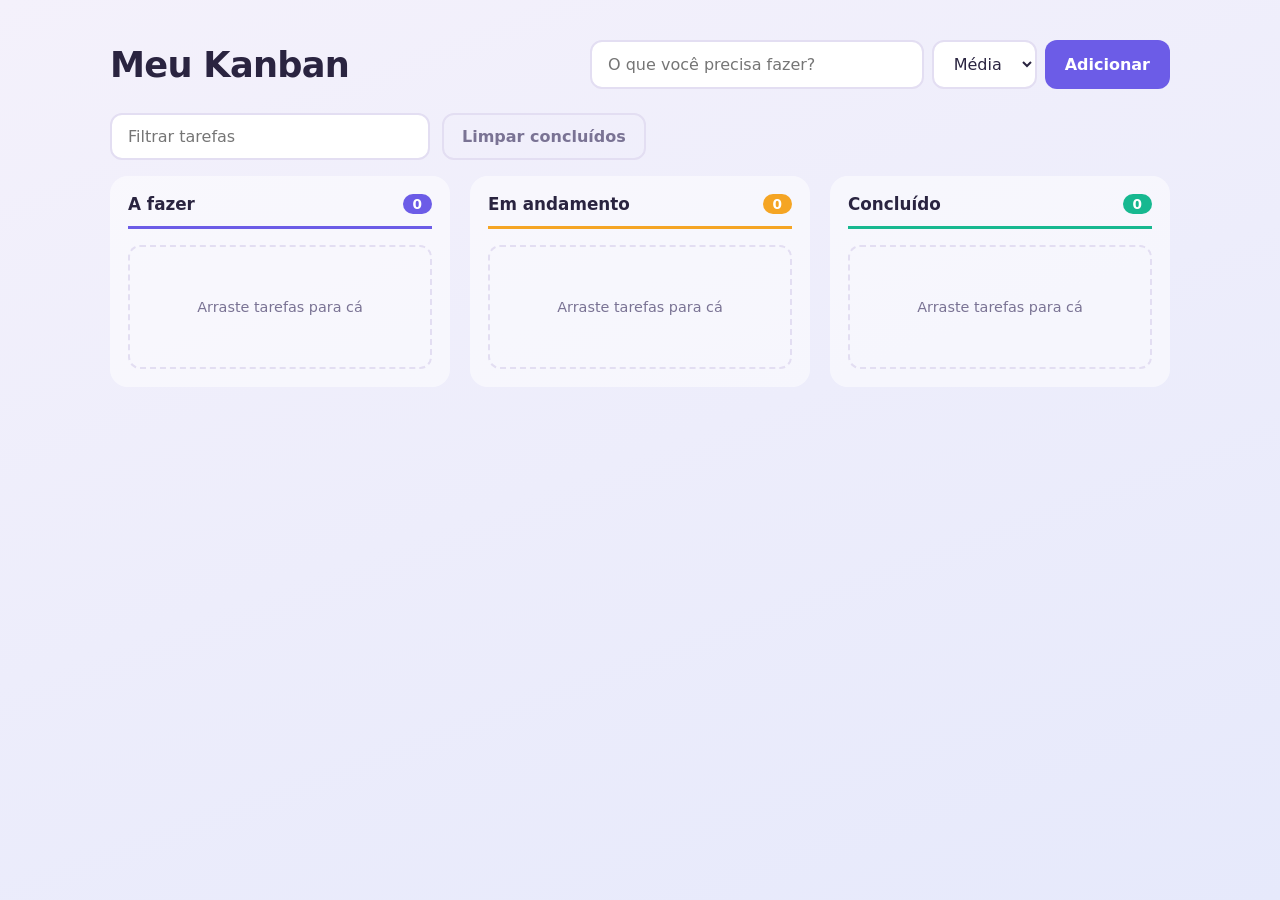
<file: index.html>
<!DOCTYPE html>
<html lang="pt-BR">
<head>
  <meta charset="UTF-8">
  <meta name="viewport" content="width=device-width, initial-scale=1">
  <meta http-equiv="Content-Security-Policy"
      content="default-src 'self'; style-src 'self' https://fonts.googleapis.com; font-src https://fonts.gstatic.com; script-src 'self'; img-src 'self' data: https:;">
  <title>Kanban</title>
  <link rel="preconnect" href="https://fonts.googleapis.com">
  <link rel="preconnect" href="https://fonts.gstatic.com" crossorigin>
  <link href="https://fonts.googleapis.com/css2?family=Plus+Jakarta+Sans:wght@400;500;700;800&display=swap" rel="stylesheet">
  <link rel="stylesheet" href="style.css">
</head>
<body>
  <header class="topo">
    <h1>Meu Kanban</h1>
    <form id="form-tarefa">
      <input type="text" id="campo-tarefa" placeholder="O que você precisa fazer?" aria-label="Nova tarefa" required>
      <select id="campo-prioridade" aria-label="Prioridade">
        <option value="baixa">Baixa</option>
        <option value="media" selected>Média</option>
        <option value="alta">Alta</option>
      </select>
      <button type="submit">Adicionar</button>
    </form>
  </header>

  <div class="barra">
    <input type="search" id="campo-filtro" placeholder="Filtrar tarefas" aria-label="Filtrar tarefas">
    <button type="button" id="limpar-concluidos">Limpar concluídos</button>
  </div>

  <main class="quadro">
    <section class="coluna" data-coluna="fazer">
      <div class="coluna-topo">
        <h2>A fazer</h2>
        <span class="contador">0</span>
      </div>
      <div class="cards"></div>
    </section>

    <section class="coluna" data-coluna="andamento">
      <div class="coluna-topo">
        <h2>Em andamento</h2>
        <span class="contador">0</span>
      </div>
      <div class="cards"></div>
    </section>

    <section class="coluna" data-coluna="concluido">
      <div class="coluna-topo">
        <h2>Concluído</h2>
        <span class="contador">0</span>
      </div>
      <div class="cards"></div>
    </section>
  </main>

  <script src="script.js"></script>
</body>
</html>
</file>
<file: style.css>
:root {
    --fundo: #f4f1fb;
    --texto: #2a2440;
    --suave: #7a7394;
    --card: #ffffff;
    --borda: #e3def2;
    --roxo: #6c5ce7;
    --amarelo: #f5a524;
    --verde: #17b890;
  }
  
  * {
    box-sizing: border-box;
    margin: 0;
    padding: 0;
  }
  
  body {
    min-height: 100vh;
    font-family: "Plus Jakarta Sans", system-ui, sans-serif;
    color: var(--texto);
    background: linear-gradient(160deg, #f4f1fb 0%, #e6e9fb 100%);
    background-attachment: fixed;
  }
  
  .topo {
    display: flex;
    flex-wrap: wrap;
    align-items: center;
    justify-content: space-between;
    gap: 16px;
    max-width: 1100px;
    margin: 0 auto;
    padding: 40px 20px 24px;
  }
  
  .topo h1 {
    font-size: 2.2rem;
    font-weight: 800;
    letter-spacing: -0.02em;
  }
  
  #form-tarefa {
    display: flex;
    gap: 8px;
    flex: 1;
    min-width: 260px;
    max-width: 580px;
  }
  
  input,
  select {
    flex: 1;
    padding: 12px 16px;
    font: inherit;
    color: var(--texto);
    background: var(--card);
    border: 2px solid var(--borda);
    border-radius: 12px;
  }
  
  input:focus,
  select:focus {
    outline: none;
    border-color: var(--roxo);
  }
  
  button {
    font: inherit;
    cursor: pointer;
  }
  
  #form-tarefa button {
    padding: 12px 20px;
    font-weight: 700;
    color: #fff;
    background: var(--roxo);
    border: none;
    border-radius: 12px;
    transition: transform 0.15s, box-shadow 0.15s;
  }
  
  #form-tarefa button:hover {
    transform: translateY(-2px);
    box-shadow: 0 8px 18px rgba(108, 92, 231, 0.35);
  }
  
  :focus-visible {
    outline: 3px solid var(--roxo);
    outline-offset: 2px;
  }
  
  .quadro {
    display: grid;
    grid-template-columns: repeat(3, 1fr);
    gap: 20px;
    max-width: 1100px;
    margin: 0 auto;
    padding: 8px 20px 48px;
    align-items: start;
  }
  
  .coluna {
    --cor: var(--roxo);
    padding: 16px;
    background: rgba(255, 255, 255, 0.55);
    border: 2px solid transparent;
    border-radius: 18px;
    transition: background 0.2s, border-color 0.2s;
  }
  
  .coluna[data-coluna="andamento"] {
    --cor: var(--amarelo);
  }
  
  .coluna[data-coluna="concluido"] {
    --cor: var(--verde);
  }
  
  .coluna.sobre {
    background: #fff;
    border-color: var(--cor);
    border-style: dashed;
  }
  
  .coluna-topo {
    display: flex;
    align-items: center;
    gap: 10px;
    margin-bottom: 16px;
    padding-bottom: 12px;
    border-bottom: 3px solid var(--cor);
  }
  
  .coluna-topo h2 {
    flex: 1;
    font-size: 1.05rem;
    font-weight: 700;
  }
  
  .contador {
    min-width: 28px;
    padding: 2px 10px;
    font-size: 0.85rem;
    font-weight: 700;
    text-align: center;
    color: #fff;
    background: var(--cor);
    border-radius: 999px;
  }
  
  .cards {
    display: flex;
    flex-direction: column;
    gap: 12px;
    min-height: 120px;
  }
  
  .cards:empty::before {
    content: "Arraste tarefas para cá";
    display: grid;
    place-items: center;
    min-height: 120px;
    font-size: 0.9rem;
    color: var(--suave);
    border: 2px dashed var(--borda);
    border-radius: 12px;
  }
  
  .card {
    display: flex;
    align-items: flex-start;
    gap: 8px;
    padding: 14px 16px;
    background: var(--card);
    border-left: 5px solid var(--cor);
    border-radius: 12px;
    box-shadow: 0 2px 8px rgba(42, 36, 64, 0.08);
    cursor: grab;
    transition: transform 0.15s, box-shadow 0.15s;
  }
  
  .card:hover {
    transform: translateY(-2px);
    box-shadow: 0 8px 18px rgba(42, 36, 64, 0.12);
  }
  
  .card.arrastando {
    opacity: 0.3;
  }
  
  .card p {
    flex: 1;
    line-height: 1.45;
    overflow-wrap: anywhere;
  }
  
  .remover {
    width: 26px;
    height: 26px;
    font-size: 1.2rem;
    line-height: 1;
    color: var(--suave);
    background: transparent;
    border: none;
    border-radius: 50%;
  }
  
  .remover:hover {
    color: #fff;
    background: #e5484d;
  }
  
  @media (max-width: 800px) {
    .quadro {
      grid-template-columns: 1fr;
    }
  }
  
  select {
    flex: 0 0 auto;
    cursor: pointer;
  }
  
  .card-corpo {
    flex: 1;
    display: flex;
    flex-direction: column;
    align-items: flex-start;
    gap: 6px;
    min-width: 0;
  }
  
  .card-corpo p {
    width: 100%;
  }
  
  .etiqueta {
    padding: 2px 10px;
    font-size: 0.75rem;
    font-weight: 700;
    border-radius: 999px;
  }
  
  .etiqueta.alta {
    color: #c2373c;
    background: #fde8e8;
  }
  
  .etiqueta.media {
    color: #2f5fd0;
    background: #e4ecfd;
  }
  
  .etiqueta.baixa {
    color: #6b6585;
    background: #eceaf3;
  }
  
  .edicao {
    width: 100%;
    padding: 6px 10px;
    border-radius: 8px;
  }
  
  .barra {
    display: flex;
    flex-wrap: wrap;
    gap: 12px;
    max-width: 1100px;
    margin: 0 auto;
    padding: 0 20px 8px;
  }
  
  #campo-filtro {
    flex: 0 1 320px;
  }
  
  #limpar-concluidos {
    padding: 12px 18px;
    font-weight: 700;
    color: var(--suave);
    background: transparent;
    border: 2px solid var(--borda);
    border-radius: 12px;
    transition: color 0.15s, border-color 0.15s;
  }
  
  #limpar-concluidos:hover {
    color: var(--roxo);
    border-color: var(--roxo);
  }
</file>
